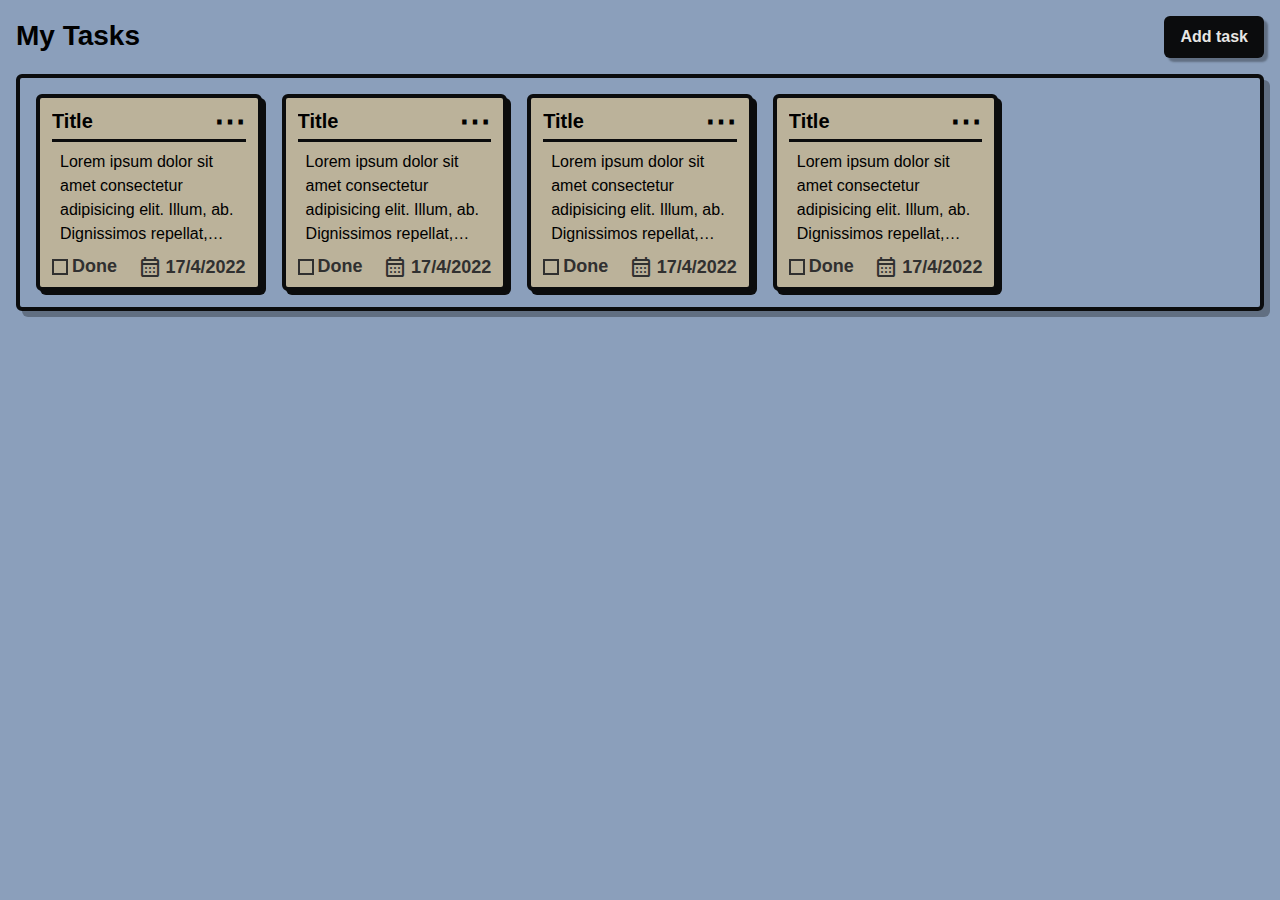
<file: index.html>
<!DOCTYPE html>
<html lang="en">
<head>

  <!-- *Meta tags* -->
  <meta charset="UTF-8">
  <meta name="viewport" content="width=device-width, initial-scale=1.0">
  <title>Todoy</title>

  <!-- *Favicon*-->
  <link rel="shortcut icon" href="assets/favicon.ico" type="image/x-icon">

  <!-- *External CSS* -->
  <link rel="stylesheet" href="styles/taskBoard.css">

  <!-- *Fonts* -->

  <!-- *Font Awesome CDN* -->
  <link rel="stylesheet" href="https://cdnjs.cloudflare.com/ajax/libs/font-awesome/6.5.1/css/all.min.css">
  <!-- Clash Display font -->
  <link href="https://api.fontshare.com/v2/css?f[]=clash-display@200,400,700,500,600,1,300&display=swap" rel="stylesheet">
  <!-- Archivo font -->
  <link href="https://api.fontshare.com/v2/css?f[]=archivo@701,401,900,801,901,700,800,200,201,300,500,501,301,100,1,2,400,600,101,601&display=swap" rel="stylesheet">

  <!-- *Google Material Icons* -->

  <!-- Calendar Icon-->
  <link rel="stylesheet" href="https://fonts.googleapis.com/css2?family=Material+Symbols+Outlined:opsz,wght,FILL,GRAD@20,400,0,0" />
  <!-- edit icon-->
  <link rel="stylesheet" href="https://fonts.googleapis.com/css2?family=Material+Symbols+Outlined:opsz,wght,FILL,GRAD@20,500,0,0" />
  <!--delete icon-->
  <link rel="stylesheet" href="https://fonts.googleapis.com/css2?family=Material+Symbols+Outlined:opsz,wght,FILL,GRAD@20,400,0,0" />

</head>
<body>

      <!-- Task Frame Header -->
      <header class="task-frame-header">
        <h1 class="task-frame-title">My Tasks</h1>
        <button id="create-task-button" class="create-task-button" type="button">Add task</button>
      </header>

      <!-- Task Frame Body -->
      <main class="task-frame" id="task-frame"></main>

  <!-- Task Dialogue -->
  <dialog class="task-dialogue" id="task-dialogue"></dialog>

  <!-- External JavaScript file -->
  <script type="module" src="scripts/taskBoard/taskBoard.js" defer></script>
  <script type="module" src="scripts/taskBoard/taskFrame.js" defer></script>
  <script type="module" src="scripts/taskBoard/taskDialogue.js" defer></script>

</body>
</html>
</file>
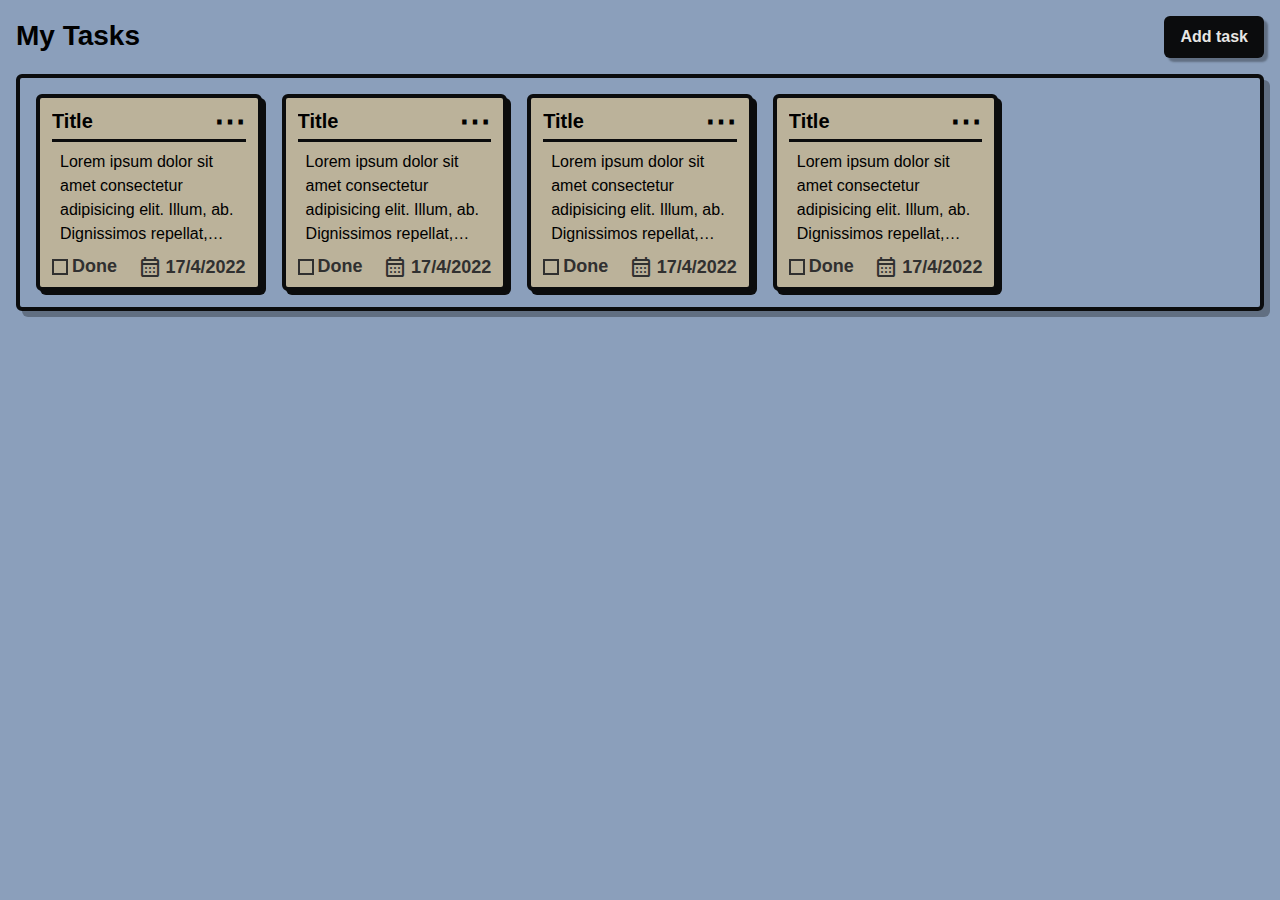
<file: taskBoard.html>
<!DOCTYPE html>
<html lang="en">
<head>

  <!-- *Meta tags* -->
  <meta charset="UTF-8">
  <meta name="viewport" content="width=device-width, initial-scale=1.0">
  <title>Todoy</title>

  <!-- *Favicon*-->
  <link rel="shortcut icon" href="assets/favicon.ico" type="image/x-icon">

  <!-- *External CSS* -->
  <link rel="stylesheet" href="styles/taskBoard.css">

  <!-- *Fonts* -->

  <!-- *Font Awesome CDN* -->
  <link rel="stylesheet" href="https://cdnjs.cloudflare.com/ajax/libs/font-awesome/6.5.1/css/all.min.css">
  <!-- Clash Display font -->
  <link href="https://api.fontshare.com/v2/css?f[]=clash-display@200,400,700,500,600,1,300&display=swap" rel="stylesheet">
  <!-- Archivo font -->
  <link href="https://api.fontshare.com/v2/css?f[]=archivo@701,401,900,801,901,700,800,200,201,300,500,501,301,100,1,2,400,600,101,601&display=swap" rel="stylesheet">

  <!-- *Google Material Icons* -->

  <!-- Calendar Icon-->
  <link rel="stylesheet" href="https://fonts.googleapis.com/css2?family=Material+Symbols+Outlined:opsz,wght,FILL,GRAD@20,400,0,0" />
  <!-- edit icon-->
  <link rel="stylesheet" href="https://fonts.googleapis.com/css2?family=Material+Symbols+Outlined:opsz,wght,FILL,GRAD@20,500,0,0" />
  <!--delete icon-->
  <link rel="stylesheet" href="https://fonts.googleapis.com/css2?family=Material+Symbols+Outlined:opsz,wght,FILL,GRAD@20,400,0,0" />

</head>
<body>

      <!-- Task Frame Header -->
      <header class="task-frame-header">
        <h1 class="task-frame-title">My Tasks</h1>
        <button id="create-task-button" class="create-task-button" type="button">Add task</button>
      </header>

      <!-- Task Frame Body -->
      <main class="task-frame" id="task-frame"></main>

  <!-- Task Dialogue -->
  <dialog class="task-dialogue" id="task-dialogue"></dialog>

  <!-- External JavaScript file -->
  <script type="module" src="scripts/taskBoard/taskBoard.js" defer></script>
  <script type="module" src="scripts/taskBoard/taskFrame.js" defer></script>
  <script type="module" src="scripts/taskBoard/taskDialogue.js" defer></script>

</body>
</html>
</file>
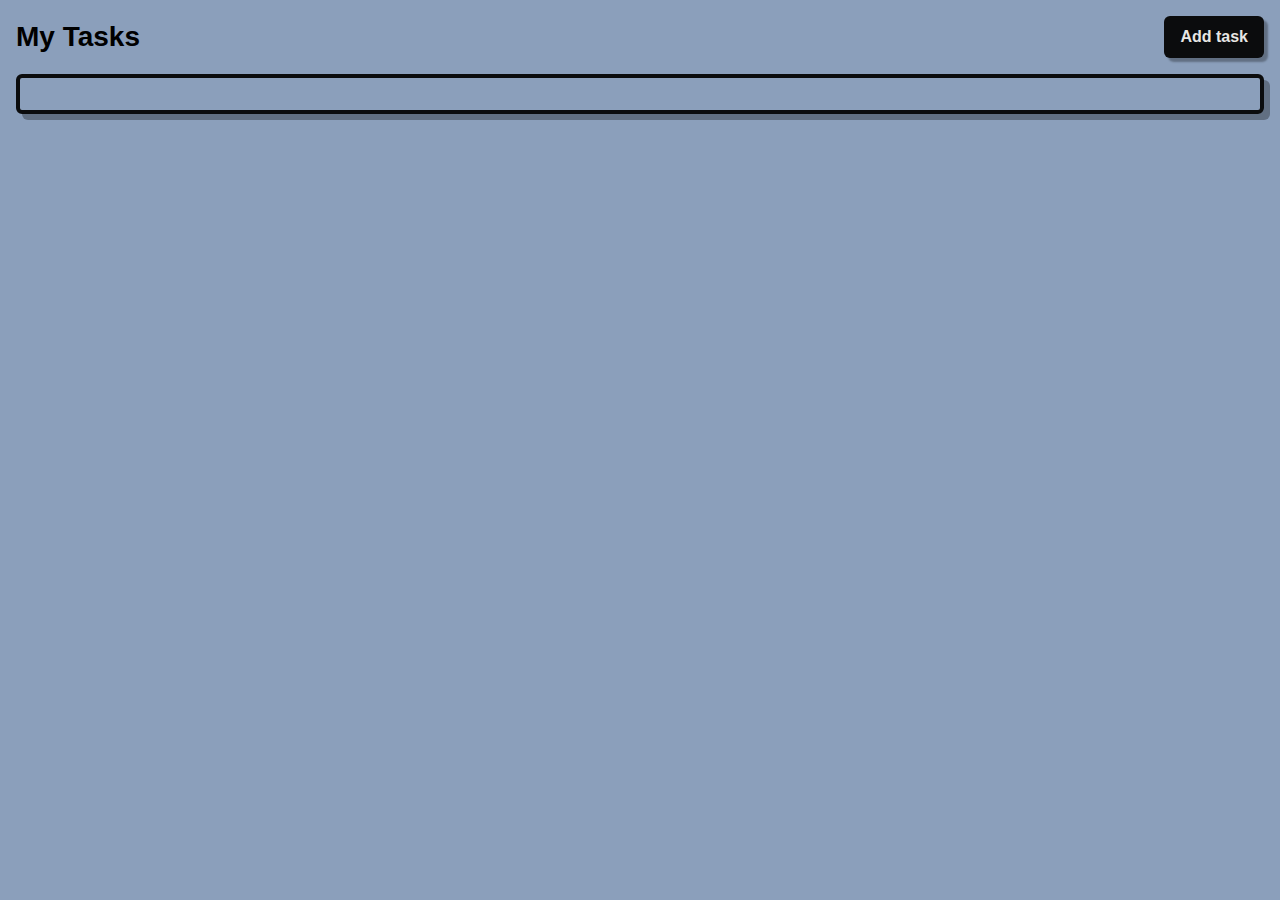
<file: taskDashboard.html>
<!DOCTYPE html>
<html lang="en">
<head>

  <!-- *Meta tags* -->
  <meta charset="UTF-8">
  <meta name="viewport" content="width=device-width, initial-scale=1.0">
  <title>Todoy</title>

  <!-- *Favicon*-->
  <link rel="shortcut icon" href="assets/favicon.ico" type="image/x-icon">

  <!-- *External CSS* -->
  <link rel="stylesheet" href="styles/taskDashboard.css">

  <!-- *Fonts* -->

  <!-- *Font Awesome CDN* -->
  <link rel="stylesheet" href="https://cdnjs.cloudflare.com/ajax/libs/font-awesome/6.5.1/css/all.min.css">
  <!-- Clash Display font -->
  <link href="https://api.fontshare.com/v2/css?f[]=clash-display@200,400,700,500,600,1,300&display=swap" rel="stylesheet">
  <!-- Archivo font -->
  <link href="https://api.fontshare.com/v2/css?f[]=archivo@701,401,900,801,901,700,800,200,201,300,500,501,301,100,1,2,400,600,101,601&display=swap" rel="stylesheet">

  <!-- *Google Material Icons* -->

  <!-- Calendar Icon-->
  <link rel="stylesheet" href="https://fonts.googleapis.com/css2?family=Material+Symbols+Outlined:opsz,wght,FILL,GRAD@20,400,0,0" />
  <!-- edit icon-->
  <link rel="stylesheet" href="https://fonts.googleapis.com/css2?family=Material+Symbols+Outlined:opsz,wght,FILL,GRAD@20,500,0,0" />
  <!--delete icon-->
  <link rel="stylesheet" href="https://fonts.googleapis.com/css2?family=Material+Symbols+Outlined:opsz,wght,FILL,GRAD@20,400,0,0" />

</head>
<body>

      <!-- Task Frame Header -->
      <header class="task-frame-header">
        <h1 class="task-frame-title">My Tasks</h1>
        <button id="create-task-button" class="create-task-button" type="button">Add task</button>
      </header>

      <!-- Task Frame Body -->
      <main class="task-frame" id="task-frame"></main>

  <!-- Task Dialogue -->
  <dialog class="task-dialogue" id="task-dialogue"></dialog>

  <!-- External JavaScript file -->
  <script type="module" src="scripts/taskDashboard/taskDashboard.js" defer></script>
  <script type="module" src="scripts/taskDashboard/taskFrame.js" defer></script>
  <script type="module" src="scripts/taskDashboard/taskDialogue.js" defer></script>

</body>
</html>
</file>
<file: styles/taskBoard.css>
/* *Root variables* */
:root {
  /* Root styles */
  font-size: 16px;
  font-family: 'Archivo', sans-serif;

  --primary-padding: 16px;
  --secondary-padding: 8px;
  --primary-font-family: 'Archivo', sans-serif;
  --primary-color: #8b9fbb;                                  
  --secondary-color: #0b0c0d;
  --ternary-color: #303030;
  --shadow-color: rgba(0, 0, 0, 0.3);
  --card-color: #bbb29a;
  --text-color: #E7E6E4;
  --primary-shadow: 6px 6px 0 var(--shadow-color);
  --secondary-shadow: 4px 4px 2px var(--shadow-color);
  --primary-border: 4px solid var(--secondary-color);
  --primary-radius: 6px;

  /* Color scheme*/
  --clr-primary: black;

  --clr-neutral-dark:  hsl(0, 0%, 7%);

  --clr-font-light: hsl(0, 0%, 96%);
  --clr-font-dark:  hsl(0, 0%, 7%);

  /* Font sizes*/

  /* Font weights*/

  /* Padding & margins */

  /* Shadows */

  /* Borders */
}

/* *Andy Bell's basic resets* */
*{
  margin: 0;
  padding: 0;
  font: inherit;
}

/* Box sizing rules */
*,
*::before,
*::after {
  box-sizing: border-box;
}

/* Prevent font size inflation */
html {
  -moz-text-size-adjust: none;
  -webkit-text-size-adjust: none;
  text-size-adjust: none;
}

/* Set core root defaults */
html:focus:focus-within{
  scroll-behavior: smooth;
}

html,
body{
  height: 100%;
}

/* Remove default margin in favour of better control in authored CSS */
body, h1, h2, h3, h4, p,
figure, blockquote, dl, dd {
  margin-block-end: 0;
}

/* Remove list styles on ul, ol elements with a list role, which suggests default styling will be removed */
ul[role='list'],
ol[role='list'] {
  list-style: none;
}

/* Set core body defaults */
body {
  min-height: 100vh;
  line-height: 1.5;
}

/* Set shorter line heights on headings and interactive elements */
h1, h2, h3, h4,
button, input, label {
  line-height: 1.1;
}

/* Balance text wrapping on headings */
h1, h2,
h3, h4 {
  text-wrap: balance;
}

/* A elements that don't have a class get default styles */
a:not([class]) {
  text-decoration-skip-ink: auto;
  color: currentColor;
}

/* Make images easier to work with */
img,
picture,
svg {
  max-width: 100%;
  display: block;
}

/* Inherit fonts for inputs and buttons */
input, button,
textarea, select {
  font-family: inherit;
  font-size: inherit;
}

/* Make sure textareas without a rows attribute are not tiny */
textarea:not([rows]) {
  min-height: 10em;
}

/* Anything that has been anchored to should have extra scroll margin */
:target {
  scroll-margin-block: 5ex;
}

/* *General styles* */

/* Reset default margin and padding for body */
body {
  width: 100%;
  display: flex;
  flex-flow: column nowrap;
  gap: 16px;
  margin: 0;
  padding: var(--primary-padding);
  background-color: var(--primary-color);

}

/* Customize scrollbar appearance */
body::-webkit-scrollbar {
  width: 0.5rem;
}

body::-webkit-scrollbar-thumb {
  background-color: var(--primary-color);
}

button{
  padding: 12px var(--primary-padding);
  background-color: var(--secondary-color);
  color: var(--text-color);
  font-size: 1rem;
  font-weight: bold;
  transition: 100ms ease-in-out;
  user-select: none;
  border: none;
  border-radius: var(--primary-radius);
  box-shadow: var(--secondary-shadow);
  cursor: pointer;
}

button:active {
  box-shadow: none;
  transform: translateX(4px) translateY(4px);
}

/* Header section styles */

/* Header frame layout */
.task-frame-header {
  display: flex;
  align-items: center;
  justify-content: space-between;
}

/* Create button styling */
.create-task-button {
  outline: none;
  background-color: var(--secondary-color);
  color: var(--text-color);
  font-size: 1rem;
  font-weight: bold;
  user-select: none;
  border: none;
  border-radius: var(--primary-radius);
  cursor: pointer;
}

/* Page title styling */
.task-frame-title {
  font-size: 1.75rem;
  font-weight: bold;
}

/* *Task frame styling* */
.task-frame {
  min-width: fit-content;
  padding: var(--primary-padding);
  display: grid;
  grid-template-columns: repeat(auto-fill, minmax(200px, 1fr));
  gap: 20px;
  border: 4px solid var(--secondary-color);
  border-radius: var(--primary-radius);
  box-shadow: 6px 6px 0 var(--shadow-color);
}

/* Task card styling */
.task-card {
  padding: 6px 12px;
  display: flex;
  flex-flow: column nowrap;
  gap: 8px;
  border: 4px solid var(--secondary-color);
  background-color: var(--card-color);
  border-radius: var(--primary-radius);
  box-shadow: 4px 4px 0 var(--secondary-color);
}

/* Task card header styling */
.task-card-header {
  display: flex;
  align-items: center;
  justify-content: space-between;
  border-bottom: 3px solid var(--secondary-color);
}

/* Task title styling */
.task-card-title {
  max-width: 200px;
  font-size: 1.25rem;
  font-weight: bold;
  overflow: hidden;
  text-overflow: ellipsis;
}



/* *Task options button styling* */
.task-options-button {
  padding: 0;
  background: none;
  font-size: 2rem;
  color: black;
  border: none;
  box-shadow: none;
}

.task-options-button:active{
  transform: scale(0.9);
}

/* Style for the dropdown content */

.task-options-dropdown{
  position: relative;
}

.task-options-dropdown-content {
  position: absolute;
  right: 0;
  min-width: fit-content;
  padding: var(--secondary-padding);
  display: none;
  background-color: #E7E6E4;
  transition: 50ms ease-in-out;
  border: var(--primary-border);
  border-radius: var(--primary-radius);
  box-shadow: var(--primary-shadow);
  z-index: 1;
}

.task-options-dropdown-content.dropdown-content-show{
  display: flex;
  flex-flow: column nowrap;
  gap: 0.5em;
}

/* Style for dropdown links */
.task-options-dropdown-content button{
  width: 100%;
  display: flex;
  align-items: center;
  gap: 0.25em;
  padding: 0.75em 1em;
  color: black;
  background: none;
  background-color: #cdcdcd;
  border: none;
  box-shadow: none;
}

.task-options-dropdown-content button:active{
  transform: scale(0.9);
}

.task-options-dropdown-content button.task-remove-button:hover{
  color: var(--text-color);
  background-color: #e72f41;
}

/* *Task card body styling* */
.task-card-body {
  max-height: 120px;
  padding: 0px 8px;
  font-size: 1rem;
  font-weight: 500;
  display: -webkit-box;
  line-clamp: 4;
  -webkit-line-clamp: 4;
  -webkit-box-orient: vertical;  
  overflow: hidden;
}

/* Task card footer styling */
.task-card-footer {
  margin-top: auto;
  display: flex;
  align-items: center;
  justify-content: space-between;
  font-size: 1.125rem;
  font-weight: 600;
  white-space: nowrap;
  color: var(--ternary-color);
}

/* Task checkbox wrapper styling */
.task-checkbox-wrapper {
  display: flex;
  flex-flow: row nowrap;
  align-items: center;
  gap: 4px;
}

/* Task checkbox input styling */
.task-checkbox-input {
  width: 16px;
  height: 16px;
  appearance: none;
  -webkit-appearance: none;
  display: flex;
  align-items: center;
  background-color: var(--card-color);
  border: 2px solid var(--ternary-color);
  border-radius: none;
  cursor: pointer;
}

/* Task checkbox icon styling */
.task-checkbox-input::after {
  display: none;
  content: "\f00c";
  font-family: 'Font Awesome 6 Free';
  font-size: 1rem;
  font-weight: 900;
  line-height: 0;
}

/* Show checkbox icon when checked */
.task-checkbox-input:checked::after {
  display: block;
  transition: 100ms ease-in-out;
}

.task-create-section{
  display: flex;
  flex-flow: row nowrap;
  align-items: center;
  gap: 4px;
}

.material-symbols-outlined{
  user-select: none;
}

/* *Task dialogue modal styles* */

.task-dialogue {
  width: 40%;
  position: fixed;
  top: 50%;
  left: 50%;
  transform: translate(-50%, -50%);
  padding: var(--primary-padding);
  background-color: var(--primary-color);
  transition: 200ms ease-in-out;
  border: var(--primary-border);
  border-radius: var(--primary-radius);
  box-shadow: var(--primary-shadow);
}

.task-dialogue::backdrop{
  background-color: rgba(0, 0, 0, 0.5);
}

/* Task dialogue header styling  */
.task-dialogue-header {
  display: flex;
  justify-content: space-between;
  padding: var(--primary-padding);
}

/* Add button styling */
.task-dialogue-add-button, .task-dialogue-save-button {
  padding: 12px calc(2 * var(--primary-padding));
}

/* Cancel button styling */
.task-dialogue-cancel-button {
  padding: 12px calc(var(--primary-padding) + 5px);
  background-color: #e72f41;
}

/* Task dialogue body styles */
.task-dialogue-body {
  padding: var(--primary-padding);
  display: flex;
  flex-flow: column nowrap;
}

/* Dialogue task title styling */
.dialogue-task-title-label {
  font-size: 1.5rem;
  font-weight: bold;
}

/* Dialogue task title input styling */
.dialogue-task-title-input {
  margin-bottom: 1em;
  width: 100%;
  height: 40px;
  padding: var(--primary-padding);
  background-color: var(--text-color);
  font-weight: bold;
  outline: none;
  border: var(--primary-border);
  border-radius: var(--primary-radius);
}

/* Placeholder color for dialogue task title input */
.dialogue-task-title-input::placeholder {
  color: var(--ternary-color);
}

/* Dialogue task description styling */
.dialogue-task-description-label {
  font-size: 1.5rem;
  font-weight: bold;
}

/* Dialogue task description input styling */
.dialogue-task-description-input {
  width: 100%;
  padding: 10px;
  outline: none;
  font-weight: bold;
  background-color: var(--text-color);
  resize: none;
  border: var(--primary-border);
  border-radius: var(--primary-radius);
}

/* Placeholder color for dialogue task description input */
.dialogue-task-description-input::placeholder {
  color: var(--ternary-color);
}

.description-input-char-counter{
  font-size: 1.125rem;
  text-align: right;
}

/* *Utility classes* */
.crossed-text {
  text-decoration: line-through;
}

/* *Media Queries* */
@media screen and (max-width: 876px) {
  .task-dialogue {
    width: 60%;
  }

}

@media screen and (max-width: 618px) {
  .task-dialogue {
    width: 70%;
  }

}

@media screen and (max-width: 478px) {
  .task-options-dropdown-content  button{
    padding: 0.5em;
  }
  
  .task-dialogue {
    padding: 0.5em;
    font-size: .75rem;
  }

  .task-dialogue-header {
    padding: 0.75em;
  }

  .task-dialogue-body {
    padding: 0.75em;
  }

  .task-dialogue button {
    padding: 0.75em ;
    font-size: 1rem;
  }

  .task-dialogue label {
    font-size: 1.125rem;
  }

  .description-input-char-counter {
    font-size: 0.875rem;
  }

}

@media screen and (max-width: 300px) {
  .create-task-button {
    font-size: 0.875rem;
  }

  .task-frame-title {
    font-size: 1.5rem;
  }

}
</file>
<file: styles/taskDashboard.css>
/* Global styles */

/* Set box-sizing to border-box for all elements */
*, *::before, *::after {
  box-sizing: border-box;
  margin: 0;
  padding: 0;
  font-family: 'Archivo', sans-serif;
}

/* Define root variables for consistent styling */
:root {
  font-size: 16px;
  --primary-padding: 16px;
  --secondary-padding: 8px;
  --primary-font-family: 'Archivo', sans-serif;
  --primary-color: #8b9fbb;                                  
  --secondary-color: #0b0c0d;
  --ternary-color: #303030;
  --shadow-color: rgba(0, 0, 0, 0.3);
  --card-color: #bbb29a;
  --text-color: #E7E6E4;
  --primary-shadow: 6px 6px 0 var(--shadow-color);
  --secondary-shadow: 4px 4px 2px var(--shadow-color);
  --primary-border: 4px solid var(--secondary-color);
  --primary-radius: 6px;
}

/* General (Multi Use) Classes */
.crossed-text {
  text-decoration: line-through;
}

/* Body styles */

/* Reset default margin and padding for body */
body {
  width: 100%;
  display: flex;
  flex-flow: column nowrap;
  gap: 16px;
  margin: 0;
  padding: var(--primary-padding);
  background-color: var(--primary-color);

}

/* Customize scrollbar appearance */
body::-webkit-scrollbar {
  width: 0.5rem;
}

body::-webkit-scrollbar-thumb {
  background-color: var(--primary-color);
}

button{
  padding: 12px var(--primary-padding);
  background-color: var(--secondary-color);
  color: var(--text-color);
  font-size: 1rem;
  font-weight: bold;
  transition: 100ms ease-in-out;
  user-select: none;
  border: none;
  border-radius: var(--primary-radius);
  box-shadow: var(--secondary-shadow);
  cursor: pointer;
}

button:active {
  box-shadow: none;
  transform: translateX(4px) translateY(4px);
}

/* Header section styles */

/* Header frame layout */
.task-frame-header {
  display: flex;
  align-items: center;
  justify-content: space-between;
}

/* Create button styling */
.create-task-button {
  outline: none;
  background-color: var(--secondary-color);
  color: var(--text-color);
  font-size: 1rem;
  font-weight: bold;
  user-select: none;
  border: none;
  border-radius: var(--primary-radius);
  cursor: pointer;
}

/* Page title styling */
.task-frame-title {
  font-size: 1.75rem;
  font-weight: bold;
}

/* *Task frame styling* */
.task-frame {
  min-width: fit-content;
  padding: var(--primary-padding);
  display: grid;
  grid-template-columns: repeat(5, 1fr);
  gap: 20px;
  border: 4px solid var(--secondary-color);
  border-radius: var(--primary-radius);
  box-shadow: 6px 6px 0 var(--shadow-color);
}

/* Task card styling */
.task-card {
  padding: 6px 12px;
  display: flex;
  flex-flow: column nowrap;
  gap: 8px;
  border: 4px solid var(--secondary-color);
  background-color: var(--card-color);
  border-radius: var(--primary-radius);
  box-shadow: 4px 4px 0 var(--secondary-color);
}

/* Task card header styling */
.task-card-header {
  display: flex;
  align-items: center;
  justify-content: space-between;
  border-bottom: 3px solid var(--secondary-color);
}

/* Task title styling */
.task-card-title {
  max-width: 200px;
  font-size: 1.25rem;
  overflow: hidden;
  text-overflow: ellipsis;
}



/* *Task options button styling* */
.task-options-button {
  padding: 0;
  background: none;
  font-size: 2rem;
  color: black;
  border: none;
  box-shadow: none;
}

.task-options-button:active{
  transform: scale(0.9);
}

/* Style for the dropdown content */

.task-options-dropdown{
  position: relative;
}

.task-options-dropdown-content {
  position: absolute;
  min-width: 140px;
  padding: var(--secondary-padding);
  display: none;
  background-color: #E7E6E4;
  transition: 50ms ease-in-out;
  border: var(--primary-border);
  border-radius: var(--primary-radius);
  box-shadow: var(--primary-shadow);
  z-index: 1;
}

.task-options-dropdown-content.dropdown-content-show{
  display: flex;
  flex-flow: column nowrap;
  gap: 8px;
}

/* Style for dropdown links */
.task-options-dropdown-content button{
  width: 100%;
  display: flex;
  gap: 4px;
  padding: 12px 16px;
  color: black;
  background: none;
  background-color: #cdcdcd;
  border: none;
  box-shadow: none;
}

.task-options-dropdown-content button:active{
  transform: scale(0.9);
}

.task-options-dropdown-content button.task-remove-button:hover{
  color: var(--text-color);
  background-color: #e72f41;
}

/* *Task card body styling* */
.task-card-body {
  max-height: 120px;
  padding: 0px 8px;
  font-size: 1rem;
  font-weight: 500;
  display: -webkit-box;
  -webkit-line-clamp: 4;
  -webkit-box-orient: vertical;  
  overflow: hidden;
}

/* Task card footer styling */
.task-card-footer {
  margin-top: auto;
  display: flex;
  align-items: center;
  justify-content: space-between;
  font-size: 1.125rem;
  font-weight: 600;
  white-space: nowrap;
  color: var(--ternary-color);
}

/* Task checkbox wrapper styling */
.task-checkbox-wrapper {
  display: flex;
  flex-flow: row nowrap;
  align-items: center;
  gap: 4px;
}

/* Task checkbox input styling */
.task-checkbox-input {
  width: 16px;
  height: 16px;
  appearance: none;
  -webkit-appearance: none;
  display: flex;
  align-items: center;
  background-color: var(--card-color);
  border: 2px solid var(--ternary-color);
  border-radius: none;
  cursor: pointer;
}

/* Task checkbox icon styling */
.task-checkbox-input::after {
  display: none;
  content: "\f00c";
  font-family: 'Font Awesome 6 Free';
  font-size: 1rem;
  font-weight: 900;
  line-height: 0;
}

/* Show checkbox icon when checked */
.task-checkbox-input:checked::after {
  display: block;
  transition: 100ms ease-in-out;
}

.task-create-section{
  display: flex;
  flex-flow: row nowrap;
  align-items: center;
  gap: 4px;
}

.material-symbols-outlined{
  user-select: none;
}

/* *Task dialogue modal styles* */

.task-dialogue {
  width: 40%;
  position: fixed;
  top: 50%;
  left: 50%;
  transform: translate(-50%, -50%);
  padding: var(--primary-padding);
  background-color: var(--primary-color);
  transition: 200ms ease-in-out;
  border: var(--primary-border);
  border-radius: var(--primary-radius);
  box-shadow: var(--primary-shadow);
}

.task-dialogue::backdrop{
  background-color: rgba(0, 0, 0, 0.5);
}

/* Task dialogue header styling  */
.task-dialogue-header {
  display: flex;
  justify-content: space-between;
  padding: var(--primary-padding);
}

/* Add button styling */
.task-dialogue-add-button, .task-dialogue-save-button {
  padding: 12px calc(2 * var(--primary-padding));
}

/* Cancel button styling */
.task-dialogue-cancel-button {
  padding: 12px calc(var(--primary-padding) + 5px);
  background-color: #e72f41;
}

/* Task dialogue body styles */
.task-dialogue-body {
  padding: var(--primary-padding);
  display: flex;
  flex-flow: column nowrap;
}

/* Dialogue task title styling */
.dialogue-task-title-label {
  font-size: 1.5rem;
  font-weight: bold;
}

/* Dialogue task title input styling */
.dialogue-task-title-input {
  width: 100%;
  height: 40px;
  padding: var(--primary-padding);
  background-color: var(--text-color);
  font-weight: bold;
  outline: none;
  border: var(--primary-border);
  border-radius: var(--primary-radius);
}

/* Placeholder color for dialogue task title input */
.dialogue-task-title-input::placeholder {
  color: var(--ternary-color);
}

/* Dialogue task description styling */
.dialogue-task-description-label {
  font-size: 1.5rem;
  font-weight: bold;
}

/* Dialogue task description input styling */
.dialogue-task-description-input {
  width: 100%;
  height: 160px;
  padding: 10px;
  outline: none;
  font-weight: bold;
  background-color: var(--text-color);
  resize: none;
  border: var(--primary-border);
  border-radius: var(--primary-radius);
}

/* Placeholder color for dialogue task description input */
.dialogue-task-description-input::placeholder {
  color: var(--ternary-color);
}

.description-input-char-counter{
  font-size: 1.125rem;
  text-align: right;
}
</file>
